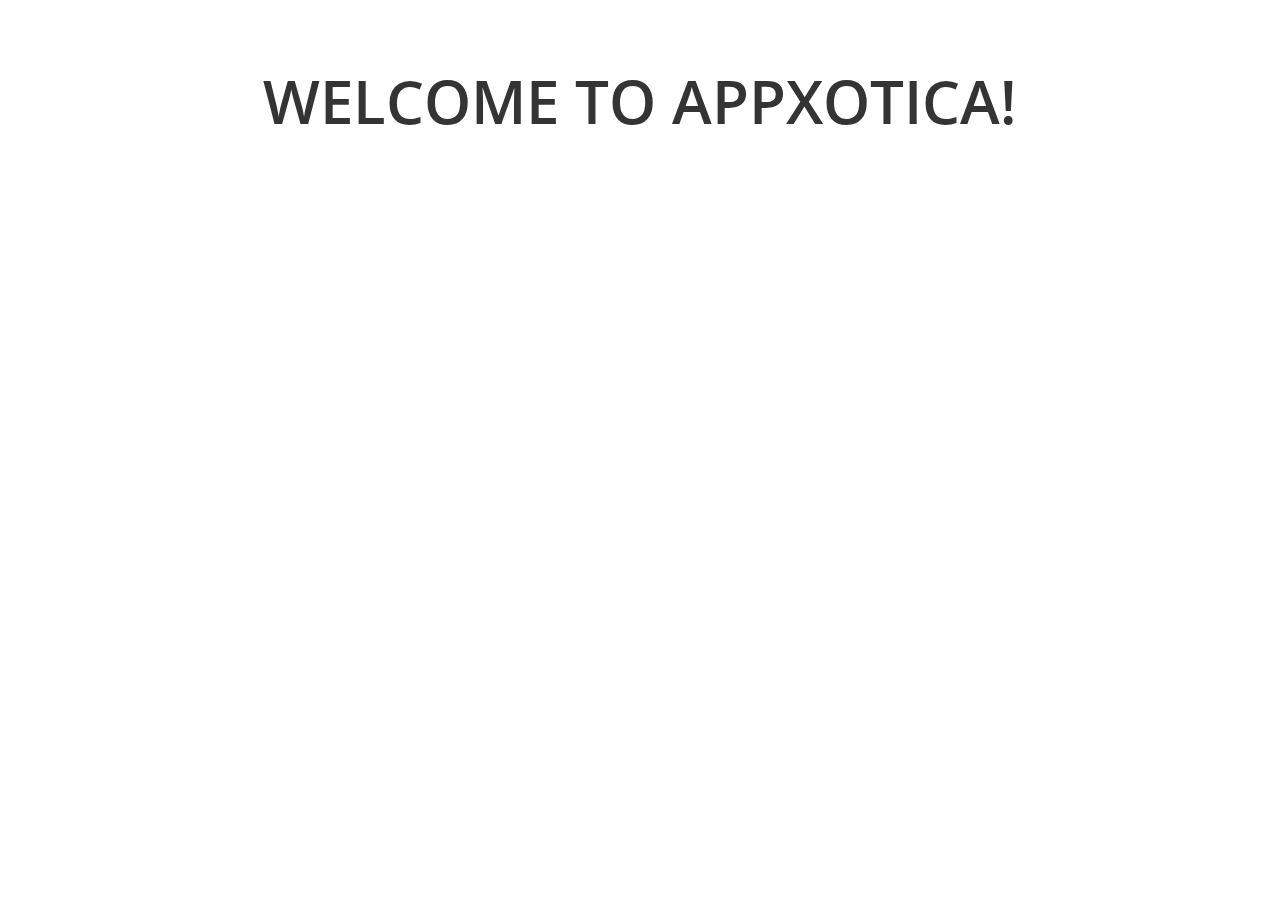
<file: index.html>
<!DOCTYPE html>
<html>
    <head>
        <meta charset="utf-8">
        <title>APPXOTICA Support Page</title>
        <link rel="stylesheet" type="text/css" href="styles.css" media="screen" />
    </head>
    <body>
       <div>
                   <p align="center" class="title">
                        WELCOME TO APPXOTICA!
                    </p>
       </div>
    </body>
</html>
</file>
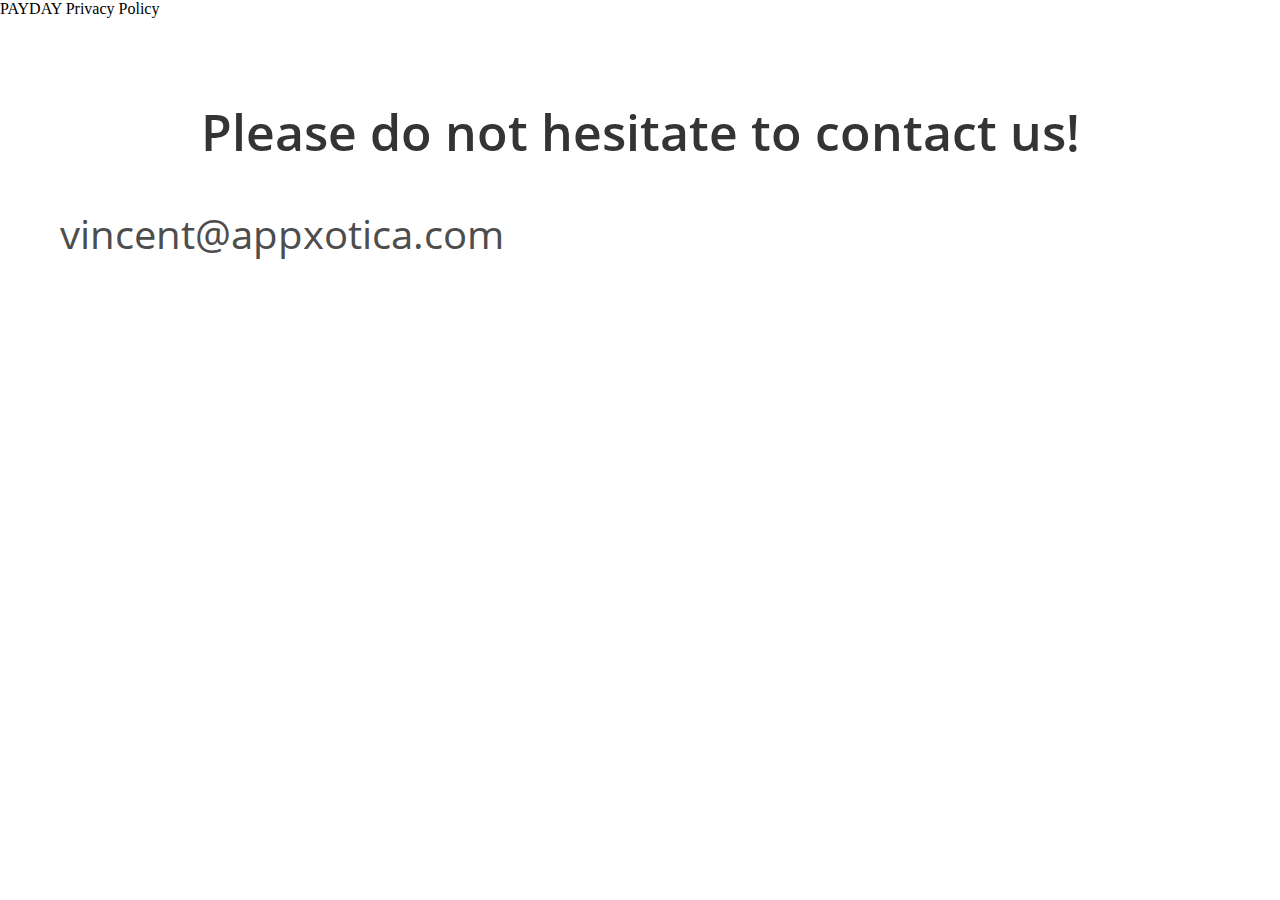
<file: paydaypolicy.html>
<!DOCTYPE html>
<html>
    <head>
        <meta charset="utf-8">
        <title>APPXOTICA Support Page</title>
        <link rel="stylesheet" type="text/css" href="styles.css" media="screen" />
    </head>
    <body>
       <div>
                   <p id="title">
                        PAYDAY Privacy Policy
                    </p>
                    <p class="subTitle">
                        Please do not hesitate to contact us!
                    </p>
                    <p class="content">
                        vincent@appxotica.com
                    </p>
                    
       </div>
    </body>
</html>
</file>
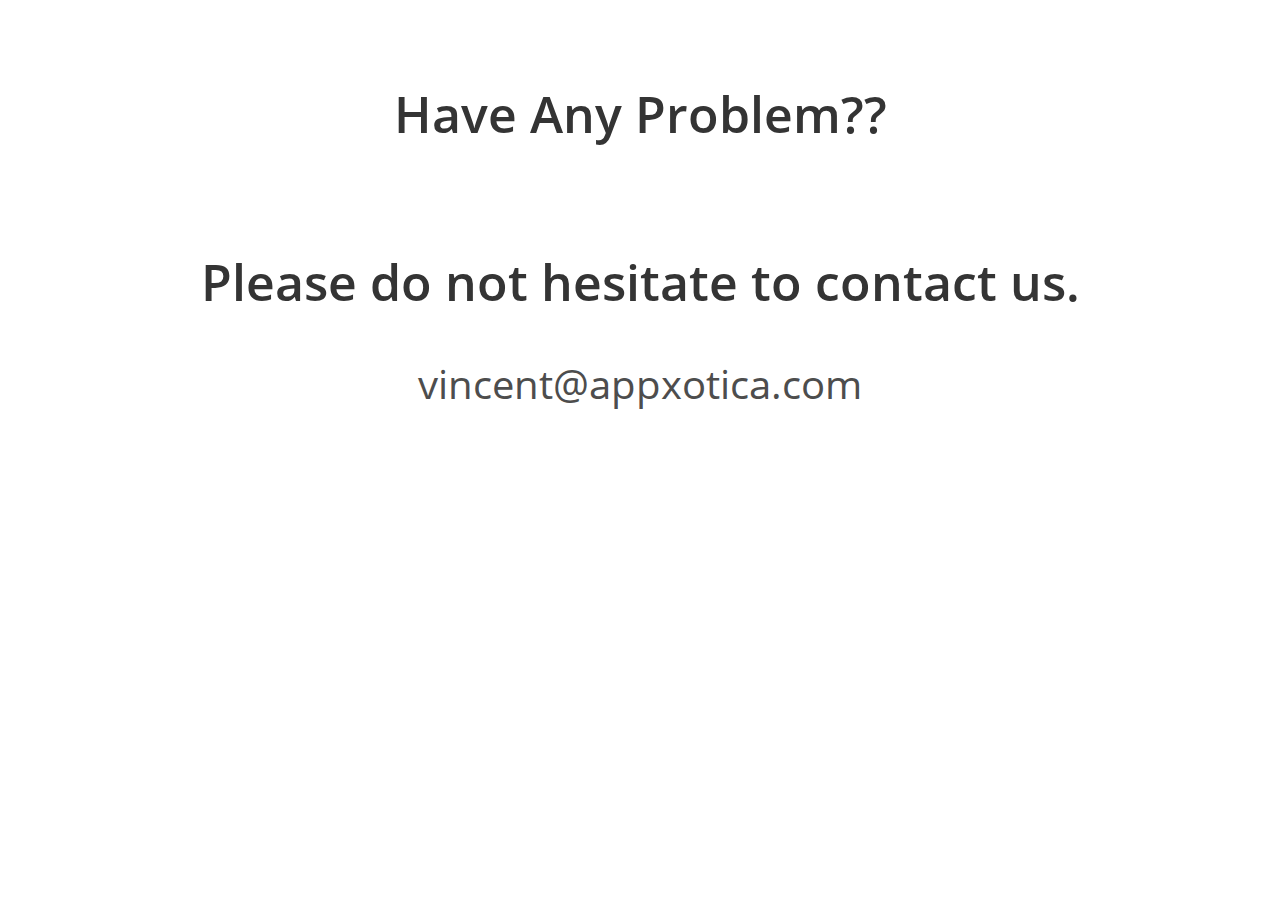
<file: support.html>
<!DOCTYPE html>
<html>
    <head>
        <meta charset="utf-8">
        <title>APPXOTICA Support Page</title>
        <link rel="stylesheet" type="text/css" href="styles.css" media="screen" />
    </head>
    <body>
       <div>
                   <p class="subTitle" align="center">
                        Have Any Problem??
                    </p>
                    <p class="subTitle" align="center">
                        Please do not hesitate to contact us.
                    </p>
                    <p class="content" align="center">
                        vincent@appxotica.com
                    </p>
                    
       </div>
    </body>
</html>
</file>
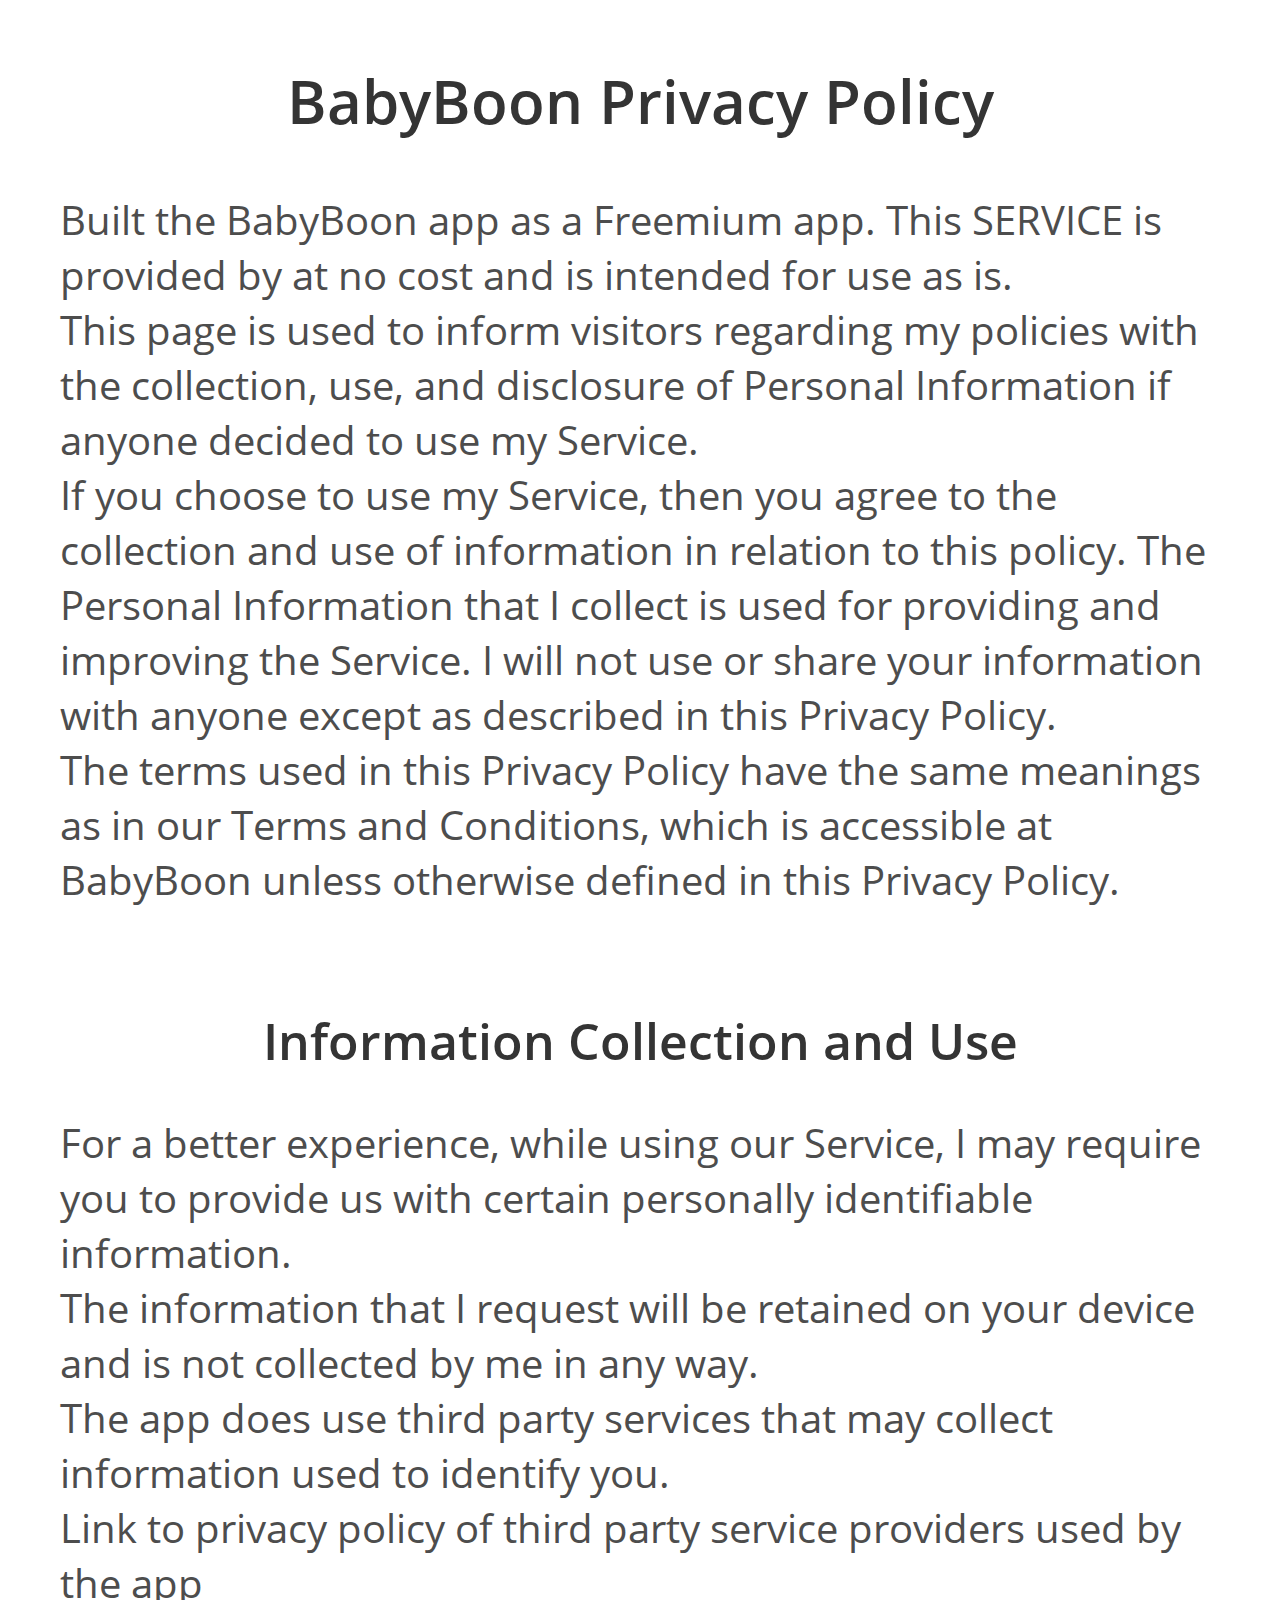
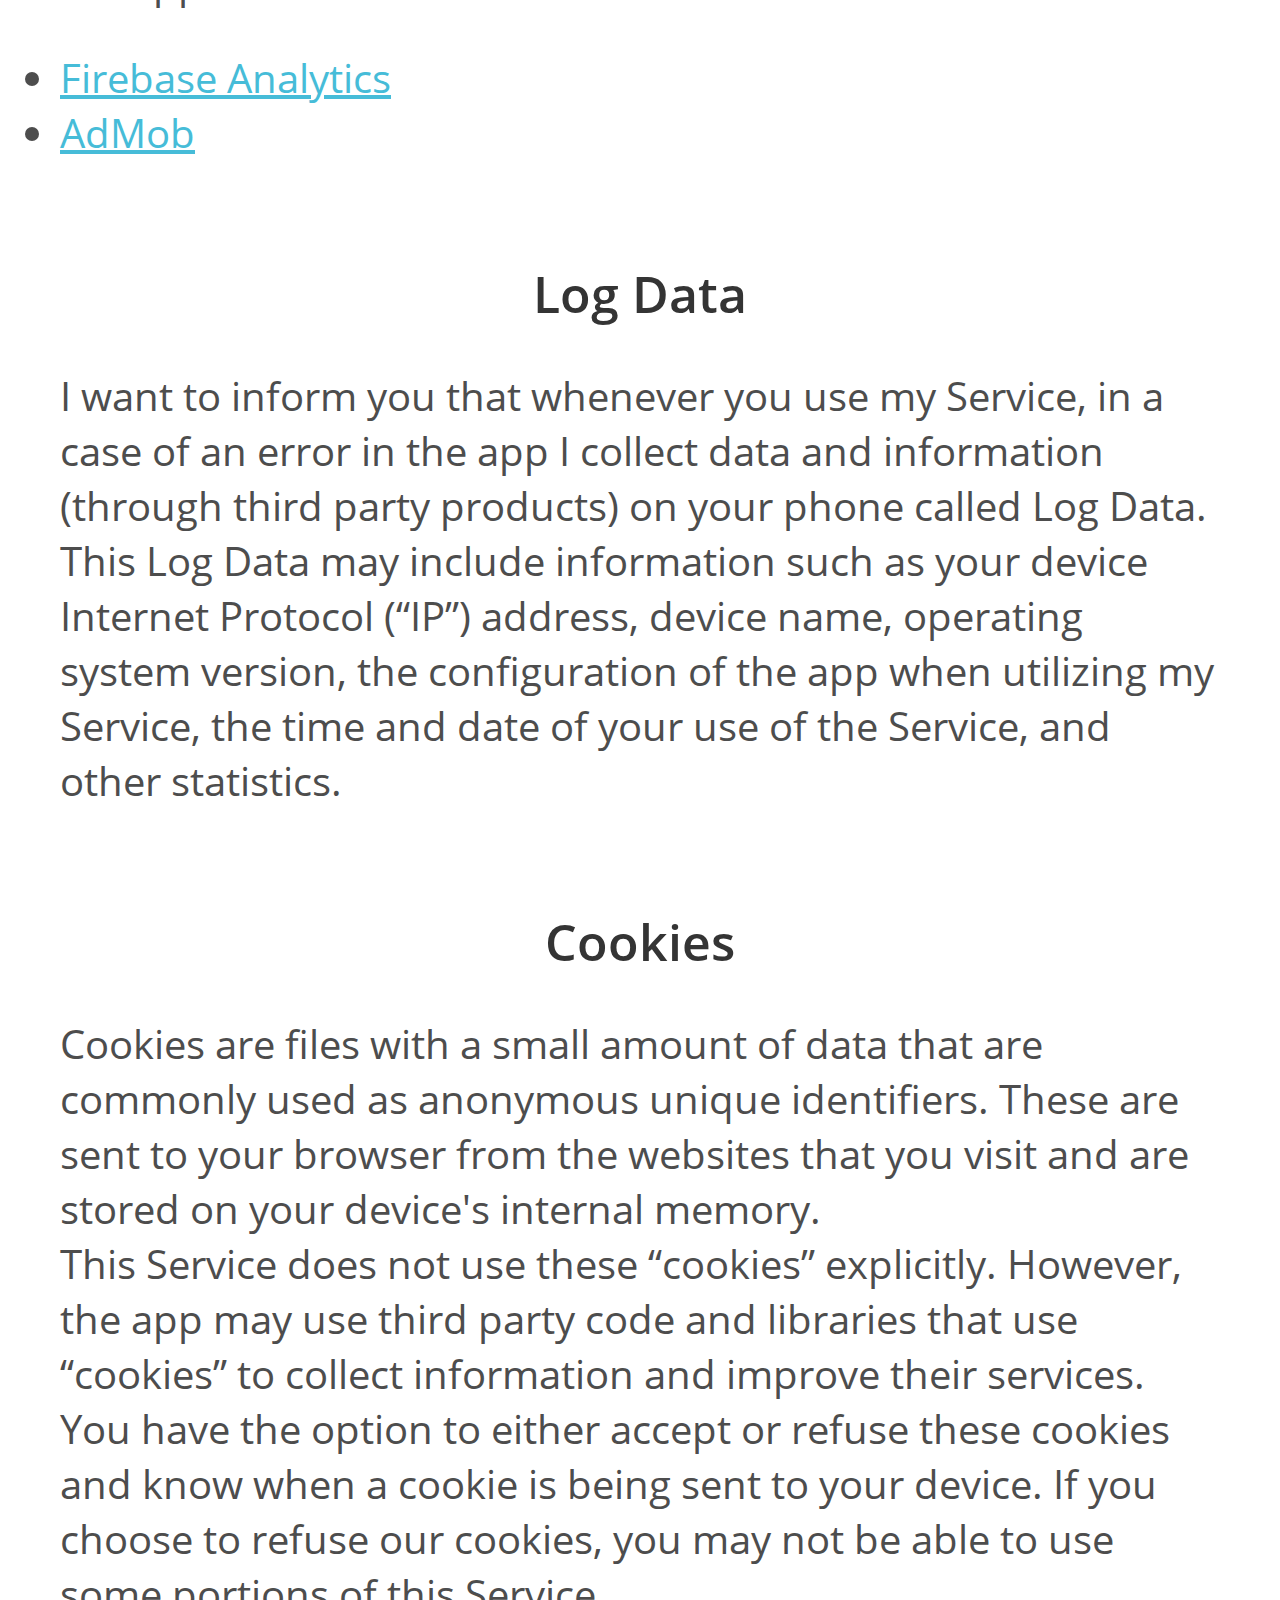
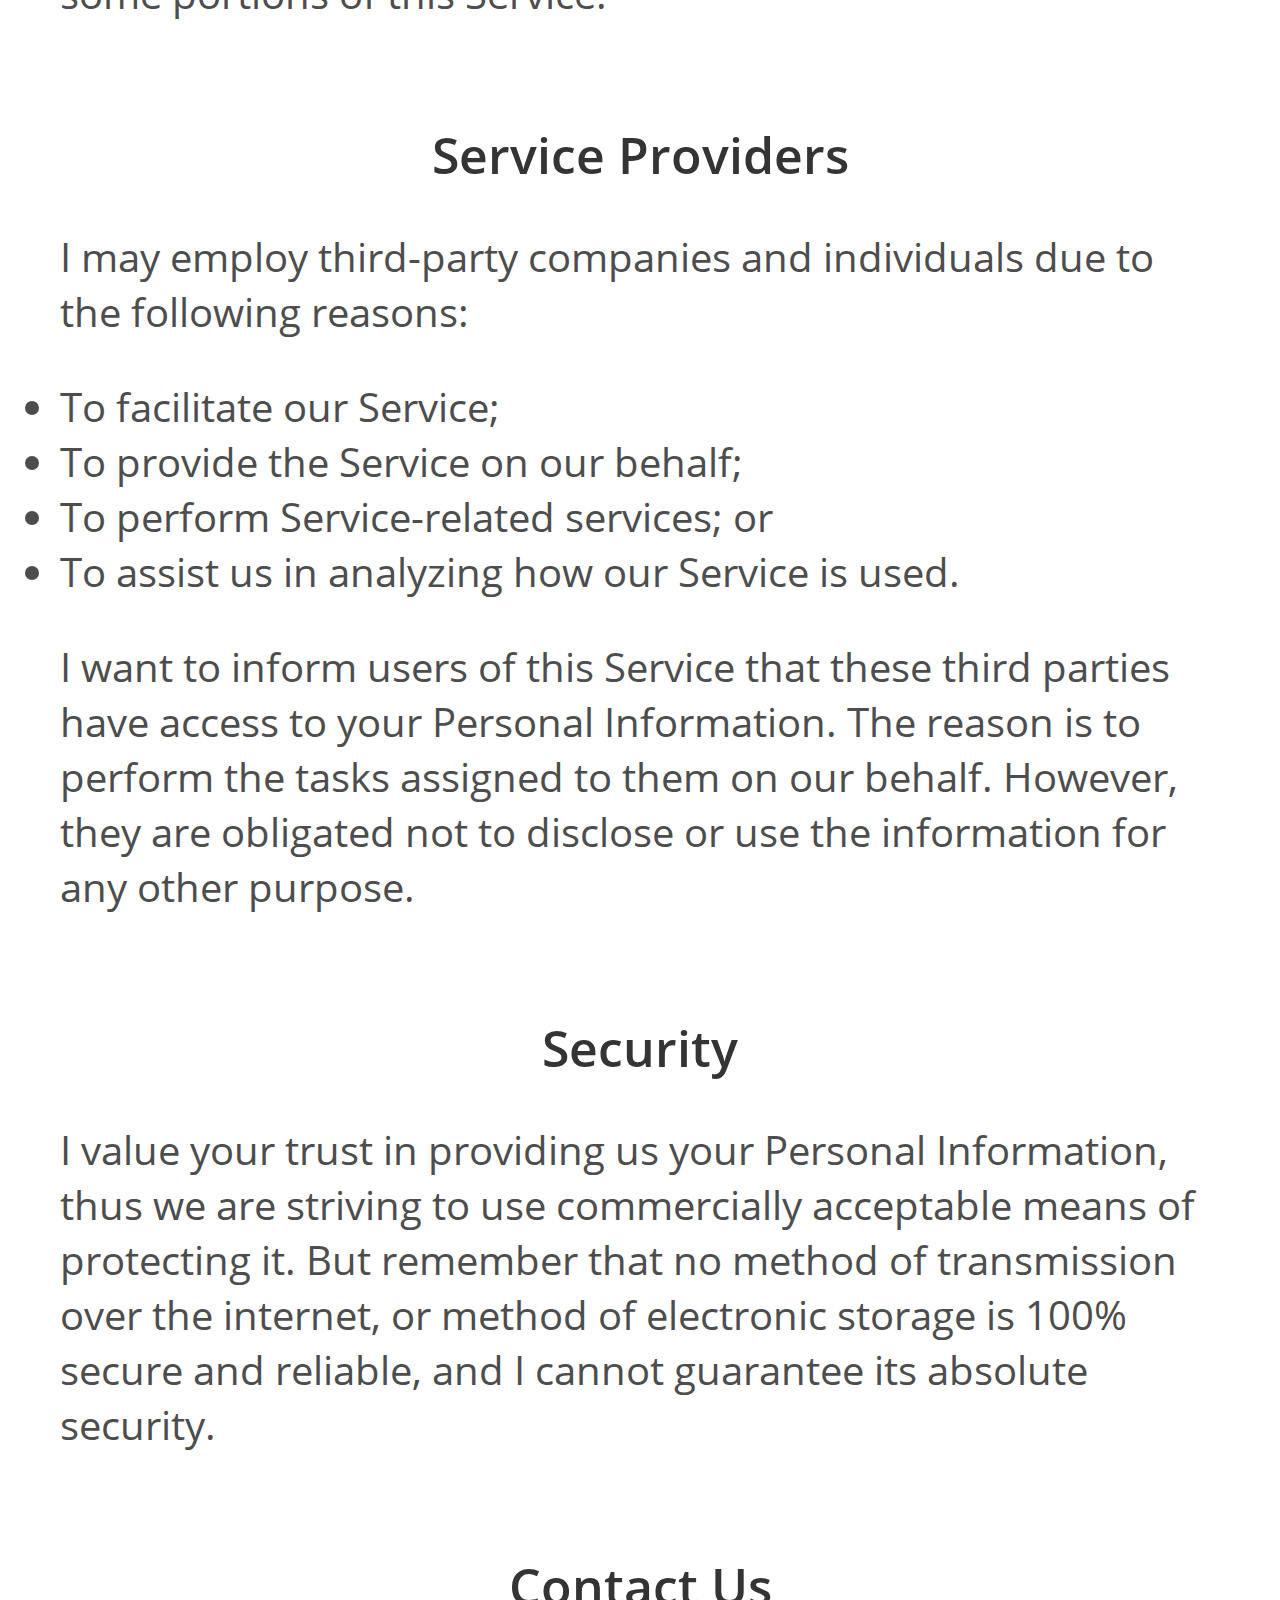
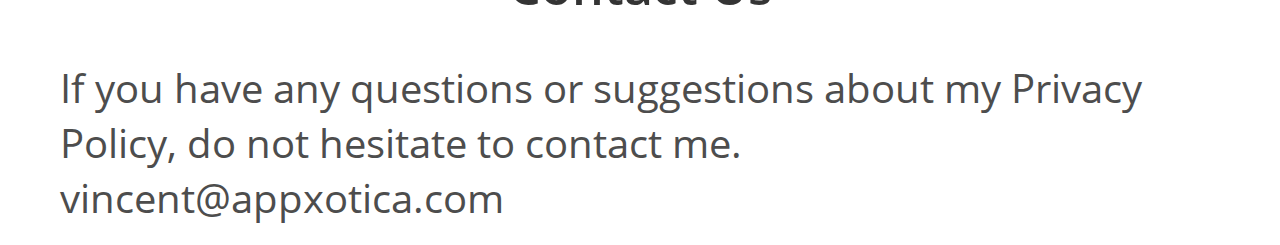
<file: babyboon/policy.html>
<!DOCTYPE html>
<html>
    <head>
        <meta charset="utf-8">
        <title>BabyBoon Privacy Policy</title>
        <link rel="stylesheet" type="text/css" href="../styles.css" media="screen" />
    </head>
    <body>
       <div>
                   <p class="title" align="center">
                        BabyBoon Privacy Policy
                   </p>

                   <p class="content">
                        Built the BabyBoon app as a Freemium app. This SERVICE is provided by at no cost and is intended for use as is.<br>
                        This page is used to inform visitors regarding my policies with the collection, use, and disclosure of Personal Information if anyone decided to use my Service.<br>
                        If you choose to use my Service, then you agree to the collection and use of information in relation to this policy. The Personal Information that I collect is used for providing and improving the Service. I will not use or share your information with anyone except as described in this Privacy Policy.<br>
                        The terms used in this Privacy Policy have the same meanings as in our Terms and Conditions, which is accessible at BabyBoon unless otherwise defined in this Privacy Policy.
                    </p>
                    
            
                    <p class="subTitle">
                        Information Collection and Use
                    </p>
                    <p class="content">
                        For a better experience, while using our Service, I may require you to provide us with certain personally identifiable information.<br>
                        The information that I request will be retained on your device and is not collected by me in any way.<br>
                        The app does use third party services that may collect information used to identify you.<br>
                        Link to privacy policy of third party service providers used by the app<br>
                        <ul class="content">
                              <li><a href="https://firebase.google.com/policies/analytics">Firebase Analytics</a></li>
                              <li><a href="https://support.google.com/admob/answer/6128543?hl=en">AdMob</a></li>
                        </ul>
                    </p>
                    
      
                    <p class="subTitle">
                        Log Data
                    </p>
                    <p class="content">
                        I want to inform you that whenever you use my Service, in a case of an error in the app I collect data and information (through third party products) on your phone called Log Data. This Log Data may include information such as your device Internet Protocol (“IP”) address, device name, operating system version, the configuration of the app when utilizing my Service, the time and date of your use of the Service, and other statistics.
                    </p>
                    
      
                    <p class="subTitle">
                        Cookies
                    </p>
                    <p class="content">
                        Cookies are files with a small amount of data that are commonly used as anonymous unique identifiers. These are sent to your browser from the websites that you visit and are stored on your device's internal memory.<br>
                        This Service does not use these “cookies” explicitly. However, the app may use third party code and libraries that use “cookies” to collect information and improve their services. You have the option to either accept or refuse these cookies and know when a cookie is being sent to your device. If you choose to refuse our cookies, you may not be able to use some portions of this Service.
                    </p>
                    
      
                    <p class="subTitle">
                        Service Providers
                    </p>
                    <p class="content">
                        I may employ third-party companies and individuals due to the following reasons:
                    </p>
                       <ul class="content">
                              <li>To facilitate our Service;</li>
                              <li>To provide the Service on our behalf;</li>
                              <li>To perform Service-related services; or</li>
                              <li>To assist us in analyzing how our Service is used.</li>
                        </ul>
                    <p class="content">
                        I want to inform users of this Service that these third parties have access to your Personal Information. The reason is to perform the tasks assigned to them on our behalf. However, they are obligated not to disclose or use the information for any other purpose.
                    </p>
                    
                    
                    <p class="subTitle">
                        Security
                    </p>
                    <p class="content">
                        I value your trust in providing us your Personal Information, thus we are striving to use commercially acceptable means of protecting it. But remember that no method of transmission over the internet, or method of electronic storage is 100% secure and reliable, and I cannot guarantee its absolute security.
                    </p>
                    
                    
                    <p class="subTitle">
                        Contact Us
                    </p>
                    <p class="content">
                        If you have any questions or suggestions about my Privacy Policy, do not hesitate to contact me.<br>
                        vincent@appxotica.com
                    </p>
       </div>
    </body>
</html>
</file>
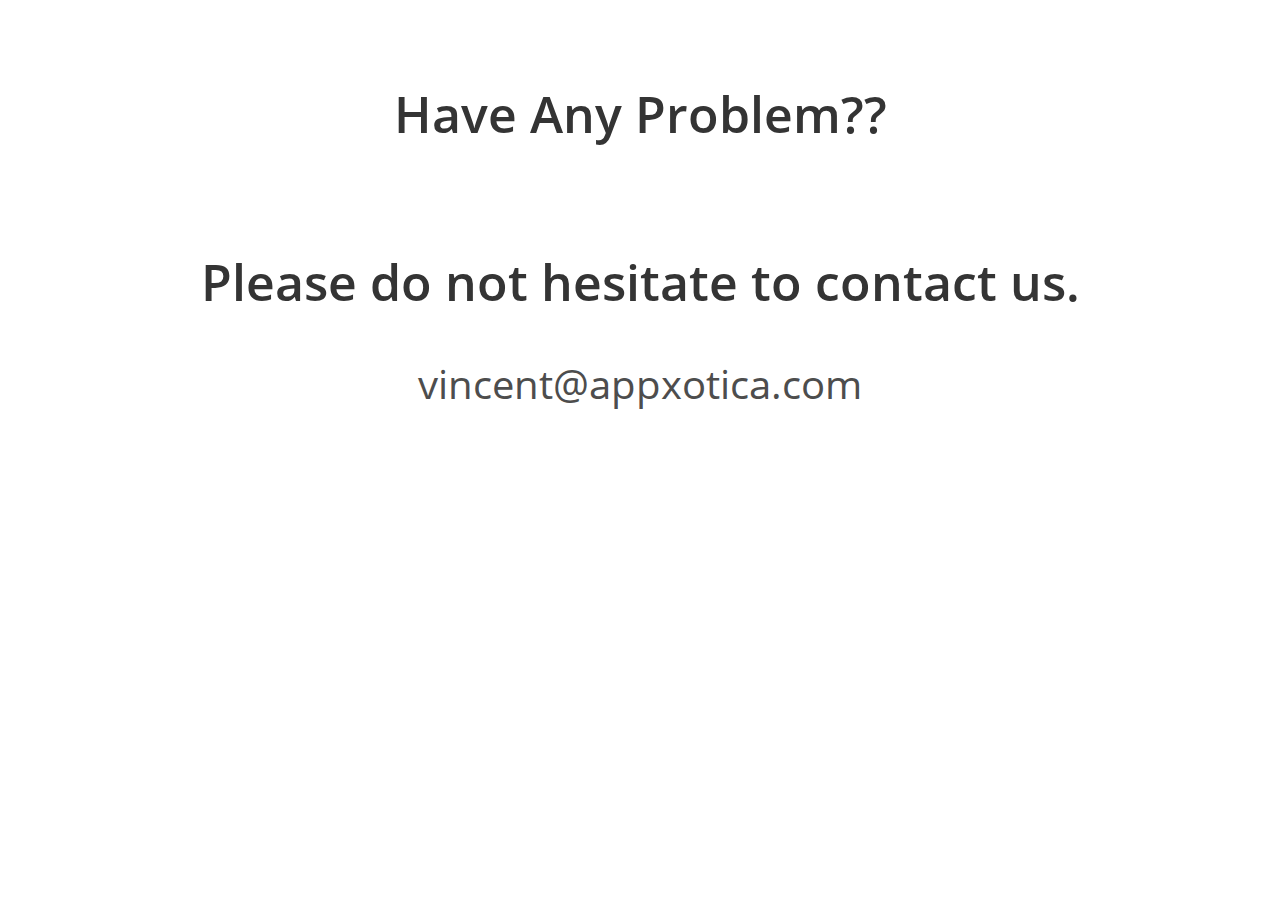
<file: support/support.html>
<!DOCTYPE html>
<html>
    <head>
        <meta charset="utf-8">
        <title>APPXOTICA Support Page</title>
        <link rel="stylesheet" type="text/css" href="../styles.css" media="screen" />
    </head>
    <body>
       <div>
                   <p class="subTitle" align="center">
                        Have Any Problem??
                    </p>
                    <p class="subTitle" align="center">
                        Please do not hesitate to contact us.
                    </p>
                    <p class="content" align="center">
                        vincent@appxotica.com
                    </p>
                    
       </div>
    </body>
</html>
</file>
<file: styles.css>
@font-face {
        font-family: 'OpenSans'; 
        src: url('OpenSans-Regular.ttf');
}

@font-face {
        font-family: 'OpenSans-Semibold'; 
        src: url('OpenSans-Semibold.ttf');
}


* { 
        margin:0; padding:0; box-sizing:border-box; 
}


img {
        height: auto;
        width: 85%;
        padding-top: 80px;
        padding-bottom: 80px;
}

iframe {
        padding-top: 80px;
        padding-bottom: 80px;
}

a {
        text-align: center;
        color: #46bcd8;
}

.title {
        padding: 60px 60px 30px 60px;
        font-size: 60px;
        color: #343434;
        font-family: 'OpenSans-Semibold';
}

.subTitle {
        padding: 80px 60px 20px 60px;
        font-size: 50px;
        text-align: center;
        color: #343434;
        font-family: 'OpenSans-Semibold';
}

.content {
        padding: 20px 60px 20px 60px;
        font-size: 40px;
        color: #4d4d4d;
        font-family: 'OpenSans';
}
</file>
